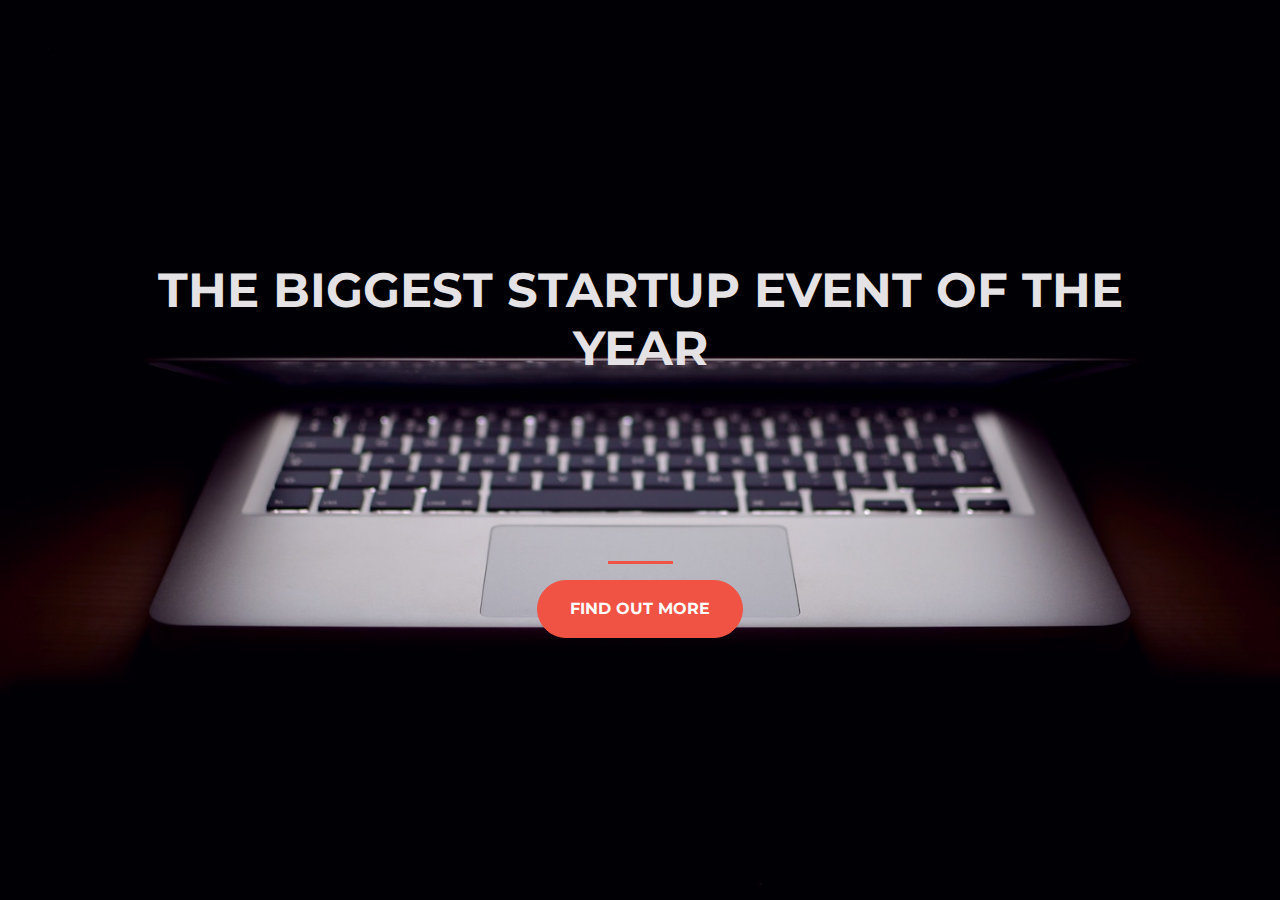
<file: index.html>
<!DOCTYPE html>
<html>
  <head>
    <title>Startup</title>
    <!-- Required meta tags -->
    <meta charset="utf-8">
    <meta name="viewport" content="width=device-width, initial-scale=1, shrink-to-fit=no">


    <!-- Google Fonts -->
    <link href="https://fonts.googleapis.com/css?family=Montserrat" rel="stylesheet">

    <!-- Bootstrap CSS from a CDN. This way you don't have to include the bootstrap file yourself -->
    <link rel="stylesheet" href="https://stackpath.bootstrapcdn.com/bootstrap/4.3.1/css/bootstrap.min.css" integrity="sha384-ggOyR0iXCbMQv3Xipma34MD+dH/1fQ784/j6cY/iJTQUOhcWr7x9JvoRxT2MZw1T" crossorigin="anonymous">
    
    <!-- Your own stylesheet -->
    <link rel="stylesheet" type="text/css" href="style.css">
  </head>
  <body>
    <div class="container d-flex align-items-center h-100">
      <div>
        <header class="text-center col-12">
          <h1 class="text-uppercase"><strong>The Biggest Startup Event of the Year</strong></h1>
        </header> 
        <div class="buffer col-12"></div>
        <section class="text-center col-12">
          <hr>
         <a href="https://mailchi.mp/c3903594f025/livesbeyondbondaries">
            <button class="btn btn-primary btn-xl">Find Out More</button>
        </a>
        </section>
    </div>
    </div>
  </body>
</html>
</file>
<file: style.css>
body, html {
  width: 100%;
  height: 100%;
  font-family: 'Montserrat', sans-serif;
  background: url(header.jpg) no-repeat center center fixed; 
  -webkit-background-size: cover;
  -moz-background-size: cover;
  -o-background-size: cover;
  background-size: cover;
}

h1 {
	font-size: 3rem;
	color: #E4E2E4;
}

hr {
	border-color: #f05344;
	border-width: 3px;
	max-width:65px;
}

.buffer {
	height: 10rem;
}

.btn {
	font-weight: 700;
	border-radius: 300px;
	background-color: #f05344;
	text-transform: uppercase;
}

.btn-primary {
	background-color: #f05344;
	border-color: #f05344;
}

.btn-primary:hover {
	background-color: #DB2200;
	border-color: #DB2200;
	border-width: 4px;
}

.btn-xl {
	padding: 1rem 2rem;
}
</file>
